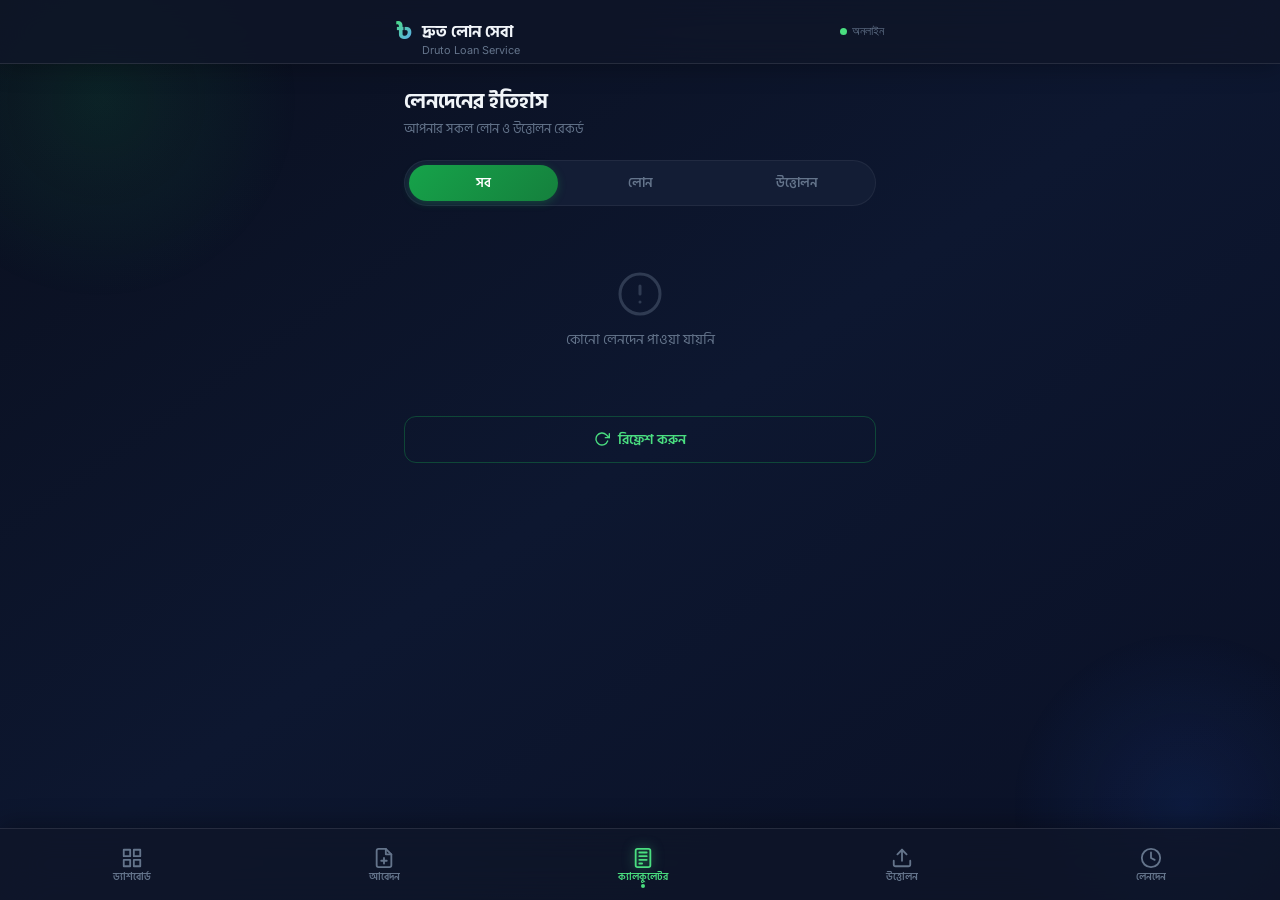
<file: history.html>
<!DOCTYPE html>
<html lang="bn" dir="ltr">
<head>
  <meta charset="UTF-8" />
  <meta name="viewport" content="width=device-width, initial-scale=1.0, viewport-fit=cover" />
  <meta name="theme-color" content="#16a34a" />
  <meta name="description" content="দ্রুত লোন সেবা — বাংলাদেশের সেরা অনলাইন লোন ম্যানেজমেন্ট প্ল্যাটফর্ম।" />
  <meta name="apple-mobile-web-app-capable" content="yes" />
  <meta name="apple-mobile-web-app-status-bar-style" content="black-translucent" />
  <meta name="apple-mobile-web-app-title" content="দ্রুত লোন" />

  <title>দ্রুত লোন সেবা | Druto Loan Service</title>

  <!-- PWA Manifest -->
  <link rel="manifest" href="manifest.json" />
  <link rel="apple-touch-icon" href="icons/icon-192.png" />
  <link rel="icon" type="image/png" sizes="192x192" href="icons/icon-192.png" />

  <!-- Google Fonts: Bengali + Latin -->
  <link rel="preconnect" href="https://fonts.googleapis.com" />
  <link rel="preconnect" href="https://fonts.gstatic.com" crossorigin />
  <link href="https://fonts.googleapis.com/css2?family=Hind+Siliguri:wght@300;400;500;600;700&family=Inter:wght@400;500;600;700&display=swap" rel="stylesheet" />

  <!-- Main Stylesheet -->
  <link rel="stylesheet" href="style.css" />
</head>
<body>


  <!-- ═══════════════════════════════════════════════ -->
  <!--  TOAST NOTIFICATION                             -->
  <!-- ═══════════════════════════════════════════════ -->
  <div id="toast-container" class="toast-container" aria-live="polite"></div>

  <!-- ═══════════════════════════════════════════════ -->
  <!--  HEADER                                         -->
  <!-- ═══════════════════════════════════════════════ -->
  <header class="app-header">
    <div class="header-inner">
      <div class="header-brand">
        <span class="header-logo">৳</span>
        <div>
          <h1 class="header-title">দ্রুত লোন সেবা</h1>
          <p class="header-sub">Druto Loan Service</p>
        </div>
      </div>
      <div class="header-actions">
        <button id="pwa-install-btn" class="btn-install" style="display:none" aria-label="অ্যাপ ইনস্টল করুন">
          <svg width="16" height="16" viewBox="0 0 24 24" fill="none" stroke="currentColor" stroke-width="2" stroke-linecap="round" stroke-linejoin="round"><path d="M21 15v4a2 2 0 0 1-2 2H5a2 2 0 0 1-2-2v-4"/><polyline points="7 10 12 15 17 10"/><line x1="12" y1="15" x2="12" y2="3"/></svg>
          ইনস্টল
        </button>
        <div class="online-indicator" id="online-indicator">
          <span class="online-dot"></span>
          <span id="online-text">অনলাইন</span>
        </div>
      </div>
    </div>
  </header>


  <main class="app-main" id="app-main">



    <!-- ── TRANSACTION HISTORY SECTION ── -->
    <section id="section-history" class="app-sectio" aria-label="লেনদেনের ইতিহাস">
      <div class="section-header">
        <h2 class="section-title">লেনদেনের ইতিহাস</h2>
        <p class="section-sub">আপনার সকল লোন ও উত্তোলন রেকর্ড</p>
      </div>

      <!-- Filter Tabs -->
      <div class="filter-tabs">
        <button class="filter-tab active" onclick="filterHistory('all')" id="filter-all">সব</button>
        <button class="filter-tab" onclick="filterHistory('loan')" id="filter-loan">লোন</button>
        <button class="filter-tab" onclick="filterHistory('withdraw')" id="filter-withdraw">উত্তোলন</button>
      </div>

      <!-- Transaction List -->
      <div id="history-list" class="history-list">
        <div class="history-empty" id="history-empty">
          <svg width="48" height="48" viewBox="0 0 24 24" fill="none" stroke="currentColor" stroke-width="1.5" stroke-linecap="round" stroke-linejoin="round" opacity="0.4"><circle cx="12" cy="12" r="10"/><line x1="12" y1="8" x2="12" y2="12"/><line x1="12" y1="16" x2="12.01" y2="16"/></svg>
          <p>কোনো লেনদেন পাওয়া যায়নি</p>
        </div>
      </div>

      <!-- Refresh Button -->
      <button class="btn-outline btn-full" onclick="loadHistory()" id="refresh-history-btn" style="margin-top:16px">
        <svg width="16" height="16" viewBox="0 0 24 24" fill="none" stroke="currentColor" stroke-width="2" stroke-linecap="round" stroke-linejoin="round"><polyline points="23 4 23 10 17 10"/><path d="M20.49 15a9 9 0 1 1-2.12-9.36L23 10"/></svg>
        রিফ্রেশ করুন
      </button>
    </section>

  </main>

  <!-- ═══════════════════════════════════════════════ -->
  <!--  BOTTOM NAVIGATION                              -->
  <!-- ═══════════════════════════════════════════════ -->
  <nav class="bottom-nav" role="navigation" aria-label="প্রধান নেভিগেশন">
    <button class="nav-item active" onclick="" id="nav-dashboard" aria-label="ড্যাশবোর্ড">
      <svg class="nav-icon" width="22" height="22" viewBox="0 0 24 24" fill="none" stroke="currentColor" stroke-width="2" stroke-linecap="round" stroke-linejoin="round"><rect x="3" y="3" width="7" height="7"/><rect x="14" y="3" width="7" height="7"/><rect x="14" y="14" width="7" height="7"/><rect x="3" y="14" width="7" height="7"/></svg>
      <span class="nav-label">ড্যাশবোর্ড</span>
    </button>
    <button class="nav-item" data-bs-toggle="modal" data-bs-target="#loanModal" id="nav-loan" aria-label="লোন আবেদন">
      <svg class="nav-icon" width="22" height="22" viewBox="0 0 24 24" fill="none" stroke="currentColor" stroke-width="2" stroke-linecap="round" stroke-linejoin="round"><path d="M14 2H6a2 2 0 0 0-2 2v16a2 2 0 0 0 2 2h12a2 2 0 0 0 2-2V8z"/><polyline points="14 2 14 8 20 8"/><line x1="12" y1="18" x2="12" y2="12"/><line x1="9" y1="15" x2="15" y2="15"/></svg>
      <span class="nav-label">আবেদন</span>
    </button>
    <button class="nav-item" onclick="" id="nav-calculator" aria-label="ক্যালকুলেটর">
      <svg class="nav-icon" width="22" height="22" viewBox="0 0 24 24" fill="none" stroke="currentColor" stroke-width="2" stroke-linecap="round" stroke-linejoin="round"><rect x="4" y="2" width="16" height="20" rx="2"/><line x1="8" y1="6" x2="16" y2="6"/><line x1="16" y1="10" x2="8" y2="10"/><line x1="16" y1="14" x2="8" y2="14"/><line x1="11" y1="18" x2="8" y2="18"/></svg>
      <span class="nav-label">ক্যালকুলেটর</span>
    </button>
    <button class="nav-item" onclick="" id="nav-withdraw" aria-label="উত্তোলন">
      <svg class="nav-icon" width="22" height="22" viewBox="0 0 24 24" fill="none" stroke="currentColor" stroke-width="2" stroke-linecap="round" stroke-linejoin="round"><path d="M21 15v4a2 2 0 0 1-2 2H5a2 2 0 0 1-2-2v-4"/><polyline points="17 8 12 3 7 8"/><line x1="12" y1="3" x2="12" y2="15"/></svg>
      <span class="nav-label">উত্তোলন</span>
    </button>
    <button class="nav-item" onclick="" id="nav-history" aria-label="লেনদেন">
      <svg class="nav-icon" width="22" height="22" viewBox="0 0 24 24" fill="none" stroke="currentColor" stroke-width="2" stroke-linecap="round" stroke-linejoin="round"><circle cx="12" cy="12" r="10"/><polyline points="12 6 12 12 16 14"/></svg>
      <span class="nav-label">লেনদেন</span>
    </button>
  </nav>



  <script src="js/app.js"></script>

  <script>


const Auth = (() => {

  const STORAGE_KEY = 'druto_loan_user_id';

  // ── Generate a unique 8-character alphanumeric User ID ──
  function generateUserId() {
    const chars = 'ABCDEFGHJKLMNPQRSTUVWXYZ23456789'; // Avoid ambiguous chars
    let id = 'DL'; // Prefix: Druto Loan
    for (let i = 0; i < 6; i++) {
      id += chars.charAt(Math.floor(Math.random() * chars.length));
    }
    return id;
  }

  // ── Get existing User ID or create a new one ───────────
  function getOrCreateLocalUserId() {
    let userId = localStorage.getItem(STORAGE_KEY);
    if (!userId) {
      userId = generateUserId();
      localStorage.setItem(STORAGE_KEY, userId);
    }
    return userId;
  }

  // ── Ensure user row exists in Supabase ─────────────────
  async function ensureUserInDB(userId) {
    // কোন ডাটাবেস নেই - শুধু লোকাল
    console.log('[Auth] ইউজার লোকালি সংরক্ষিত:', userId);
    return true;
  }

  // ── Fetch full user profile from DB ───────────────────
  async function getUserProfile(userId) {
    // কোন ডাটাবেস নেই - সবার জন্য ০ ব্যালেন্স
    return {
      user_id:        userId,
      balance:        0,
      total_loan:     0,
      total_withdraw: 0
    };
  }

  // ── Initialize session on page load ───────────────────
  async function initSession() {
    const userId = getOrCreateLocalUserId();
    await ensureUserInDB(userId);
    return userId;
  }

  // ── Public API ─────────────────────────────────────────
  return {
    initSession,
    getUserProfile,
    getLocalUserId: () => localStorage.getItem(STORAGE_KEY)
  };

})();

  </script>

</body>
</html>
</file>
<file: style.css>
/* ======================================
   সাধারণ স্টাইল
   ====================================== */

* {
    margin: 0;
    padding: 0;
}

body {
    font-family: 'Segoe UI', Tahoma, Geneva, Verdana, sans-serif;
    color: #333;
    line-height: 1.6;
}

.dashboard-card{
    background-color: #0d0d0d;
    margin: 20px;
    max-width: 500px;
    max-height: 300px;
    border-radius: 20px;
    padding: 20px;

}

.card-header-row {
  display: flex;
  align-items: center;
  justify-content: space-between;
  margin-bottom: 20px;
}

.card-badge {
  display: flex;
  align-items: center;
  gap: 5px;
  font-size: 0.72rem;
  font-weight: 600;
  color: rgba(255, 255, 255, 0.85);
  background: rgba(255, 255, 255, 0.12);
  padding: 4px 10px;
  border-radius: var(--radius-full);
  border: 1px solid rgba(255, 255, 255, 0.2);
  text-transform: uppercase;
  letter-spacing: 0.5px;
  font-family: "Inter", sans-serif;
}


.card-network-chip {
  font-size: 0.7rem;
  font-weight: 700;
  color: rgba(255, 255, 255, 0.7);
  font-family: "Inter", sans-serif;
  letter-spacing: 1px;
  text-transform: uppercase;
}

.card-balance-row {
  display: flex;
  align-items: center;
  justify-content: space-between;
  margin-bottom: 20px;
}


.card-label {
  font-size: 0.78rem;
  color: rgba(255, 255, 255, 0.65);
  font-family: "Inter", sans-serif;
  margin-bottom: 4px;
  text-transform: uppercase;
  letter-spacing: 0.5px;
}

.card-balance {
  font-size: 2rem;
  font-weight: 700;
  color: #fff;
  font-family: "Inter", sans-serif;
  line-height: 1.1;
  letter-spacing: -0.5px;
}

.balance-icon {
  font-size: 2.2rem;
  font-weight: 800;
  color: rgba(255, 255, 255, 0.15);
  font-family: "Inter", sans-serif;
  line-height: 1;
}

.card-stats-row {
  display: flex;
  align-items: center;
  background: rgba(0, 0, 0, 0.18);
  border-radius: var(--radius-md);
  padding: 12px 16px;
  margin-bottom: 20px;
  border: 1px solid rgba(255, 255, 255, 0.08);
}



.stat-item {
  flex: 1;
  display: flex;
  flex-direction: column;
  gap: 2px;
}

.stat-label {
  font-size: 0.7rem;
  color: rgba(255, 255, 255, 0.55);
  font-family: "Inter", sans-serif;
}

.stat-value {
  font-size: 0.92rem;
  font-weight: 700;
  color: rgba(255, 255, 255, 0.95);
  font-family: "Inter", sans-serif;
}

.stat-divider {
  width: 1px;
  height: 36px;
  background: rgba(255, 255, 255, 0.15);
  margin: 0 16px;
}

.card-footer-row {
  display: flex;
  align-items: center;
  justify-content: space-between;
}

.card-uid-label {
  display: block;
  font-size: 0.65rem;
  color: rgba(255, 255, 255, 0.5);
  text-transform: uppercase;
  letter-spacing: 0.5px;
  font-family: "Inter", sans-serif;
  margin-bottom: 2px;
}

.card-uid {
  font-size: 0.92rem;
  font-weight: 700;
  color: rgba(255, 255, 255, 0.9);
  font-family: "Inter", monospace;
  letter-spacing: 2px;
}

.card-chip {
  width: 36px;
  height: 28px;
  border-radius: 6px;
  background: linear-gradient(
    135deg,
    rgba(255, 255, 255, 0.2),
    rgba(255, 255, 255, 0.08)
  );
  border: 1px solid rgba(255, 255, 255, 0.2);
  display: flex;
  flex-direction: column;
  justify-content: center;
  gap: 5px;
  padding: 4px 6px;
}

.chip-line {
  height: 2px;
  background: rgba(255, 255, 255, 0.3);
  border-radius: 2px;
}


.quick-actions {
  display: grid;
  grid-template-columns: repeat(4, 1fr);
  gap: 10px;
  margin-bottom: 20px;
}

.qa-btn {
  display: flex;
  flex-direction: column;
  align-items: center;
  gap: 8px;
  padding: 14px 8px;
  background: var(--bg-card);
  border: 1px solid var(--border-subtle);
  border-radius: var(--radius-lg);
  font-size: 0.72rem;
  color: var(--text-secondary);
  font-weight: 600;
  text-align: center;
  transition: all var(--t-normal);
  cursor: pointer;
}

.qa-btn:hover,
.qa-btn:focus-visible {
  border-color: var(--border-green);
  color: var(--text-primary);
  transform: translateY(-2px);
  box-shadow: var(--shadow-md);
}

.qa-btn:active {
  transform: translateY(0) scale(0.97);
}

.qa-icon {
  width: 44px;
  height: 44px;
  border-radius: var(--radius-md);
  display: flex;
  align-items: center;
  justify-content: center;
}

.qa-green {
  background: rgba(22, 163, 74, 0.15);
  color: var(--green-400);
}
.qa-blue {
  background: rgba(37, 99, 235, 0.15);
  color: var(--blue-400);
}
.qa-orange {
  background: rgba(249, 115, 22, 0.15);
  color: var(--orange-400);
}
.qa-purple {
  background: rgba(168, 85, 247, 0.15);
  color: var(--purple-400);
}



.info-notice {
  display: flex;
  gap: 10px;
  align-items: flex-start;
  background: rgba(37, 99, 235, 0.08);
  border: 1px solid rgba(37, 99, 235, 0.2);
  border-radius: var(--radius-md);
  padding: 12px 14px;
  font-size: 0.78rem;
  color: var(--blue-400);
  line-height: 1.5;
}

.info-notice svg {
  flex-shrink: 0;
  margin-top: 1px;
}

.header-brand {
  display: flex;
  align-items: center;
  gap: 10px;
}

.header-logo {
  font-size: 1.6rem;
  font-weight: 800;
  background: linear-gradient(135deg, var(--green-400), var(--blue-400));
  -webkit-background-clip: text;
  -webkit-text-fill-color: transparent;
  background-clip: text;
  line-height: 1;
}

.header-sub {
  font-size: 0.68rem;
  color: var(--text-muted);
  font-family: "Inter", sans-serif;
}

.header-actions {
  display: flex;
  align-items: center;
  gap: 10px;
}

.btn-install {
  display: flex;
  align-items: center;
  gap: 6px;
  padding: 6px 12px;
  background: var(--grad-green);
  color: white;
  border-radius: var(--radius-full);
  font-size: 0.78rem;
  font-weight: 600;
  box-shadow: var(--shadow-green);
  transition: all var(--t-fast);
}
.btn-install:hover {
  transform: translateY(-1px);
  box-shadow: 0 6px 20px rgba(22, 163, 74, 0.4);
}

.online-indicator {
  display: flex;
  align-items: center;
  gap: 5px;
  font-size: 0.72rem;
  color: var(--text-muted);
  font-family: "Inter", sans-serif;
}

.online-dot {
  width: 7px;
  height: 7px;
  border-radius: 50%;
  background: var(--green-400);
  animation: onlinePulse 2s ease infinite;
}

@keyframes onlinePulse {
  0%,
  100% {
    opacity: 1;
  }
  50% {
    opacity: 0.5;
  }
}





















/* ═══════════════════════════════════════════════════════════
   দ্রুত লোন সেবা — Main Stylesheet
   Theme: Green (#16a34a) + Blue (#2563eb)
   Design: Glassmorphism, Mobile-first, Card-based
   ═══════════════════════════════════════════════════════════ */

/* ── CSS Custom Properties ───────────────────────────────── */
:root {
  /* Brand Colors */
  --green-50: #f0fdf4;
  --green-100: #dcfce7;
  --green-200: #bbf7d0;
  --green-400: #4ade80;
  --green-500: #22c55e;
  --green-600: #16a34a;
  --green-700: #15803d;
  --green-900: #14532d;

  --blue-50: #eff6ff;
  --blue-100: #dbeafe;
  --blue-400: #60a5fa;
  --blue-500: #3b82f6;
  --blue-600: #2563eb;
  --blue-700: #1d4ed8;
  --blue-900: #1e3a8a;

  --orange-400: #fb923c;
  --orange-500: #f97316;
  --purple-400: #c084fc;
  --purple-500: #a855f7;
  --red-400: #f87171;
  --red-500: #ef4444;

  /* Neutrals (dark mode base) */
  --bg-base: #0a0f1e;
  --bg-surface: #0f1629;
  --bg-card: #131d35;
  --bg-card-alt: #162040;
  --bg-input: #1a2545;
  --bg-hover: #1e2c50;

  /* Text */
  --text-primary: #f1f5f9;
  --text-secondary: #94a3b8;
  --text-muted: #64748b;
  --text-accent: #4ade80;

  /* Borders */
  --border-subtle: rgba(255, 255, 255, 0.06);
  --border-normal: rgba(255, 255, 255, 0.1);
  --border-strong: rgba(255, 255, 255, 0.18);
  --border-green: rgba(22, 163, 74, 0.35);
  --border-blue: rgba(37, 99, 235, 0.35);

  /* Glass */
  --glass-bg: rgba(15, 22, 41, 0.75);
  --glass-border: rgba(255, 255, 255, 0.1);
  --glass-blur: blur(20px);

  /* Gradients */
  --grad-green: linear-gradient(135deg, #16a34a 0%, #15803d 100%);
  --grad-blue: linear-gradient(135deg, #2563eb 0%, #1d4ed8 100%);
  --grad-card: linear-gradient(145deg, #16a34a 0%, #1d4ed8 60%, #0f172a 100%);
  --grad-body: linear-gradient(145deg, #0a0f1e 0%, #0d1730 50%, #0a1025 100%);

  /* Shadows */
  --shadow-sm: 0 2px 8px rgba(0, 0, 0, 0.3);
  --shadow-md: 0 4px 20px rgba(0, 0, 0, 0.4);
  --shadow-lg: 0 8px 40px rgba(0, 0, 0, 0.5);
  --shadow-green: 0 0 30px rgba(22, 163, 74, 0.2);
  --shadow-blue: 0 0 30px rgba(37, 99, 235, 0.2);

  /* Layout */
  --header-h: 64px;
  --nav-h: 72px;
  --max-w: 480px;
  --radius-sm: 8px;
  --radius-md: 12px;
  --radius-lg: 18px;
  --radius-xl: 24px;
  --radius-full: 9999px;

  /* Transitions */
  --t-fast: 0.15s ease;
  --t-normal: 0.25s ease;
  --t-slow: 0.4s ease;
}

/* ── Reset & Base ────────────────────────────────────────── */
*,
*::before,
*::after {
  box-sizing: border-box;
  margin: 0;
  padding: 0;
}

html {
  scroll-behavior: smooth;
  -webkit-tap-highlight-color: transparent;
  font-size: 16px;
}

body {
  font-family: "Hind Siliguri", "Inter", sans-serif;
  background: var(--grad-body);
  background-attachment: fixed;
  color: var(--text-primary);
  min-height: 100vh;
  min-height: 100dvh;
  overflow-x: hidden;
  line-height: 1.6;
  -webkit-font-smoothing: antialiased;
  -moz-osx-font-smoothing: grayscale;
}

/* Animated background orbs */
body::before,
body::after {
  content: "";
  position: fixed;
  border-radius: 50%;
  pointer-events: none;
  z-index: 0;
  animation: float 12s ease-in-out infinite;
}
body::before {
  width: 400px;
  height: 400px;
  top: -100px;
  left: -100px;
  background: radial-gradient(
    circle,
    rgba(22, 163, 74, 0.12) 0%,
    transparent 70%
  );
}
body::after {
  width: 350px;
  height: 350px;
  bottom: -80px;
  right: -80px;
  background: radial-gradient(
    circle,
    rgba(37, 99, 235, 0.12) 0%,
    transparent 70%
  );
  animation-delay: -6s;
}

@keyframes float {
  0%,
  100% {
    transform: translate(0, 0) scale(1);
  }
  33% {
    transform: translate(20px, -20px) scale(1.05);
  }
  66% {
    transform: translate(-15px, 15px) scale(0.97);
  }
}

img,
svg {
  display: block;
}

button {
  cursor: pointer;
  border: none;
  background: none;
  font-family: inherit;
  font-size: inherit;
  color: inherit;
}

input,
select,
textarea {
  font-family: inherit;
  font-size: inherit;
}

a {
  color: inherit;
  text-decoration: none;
}

/* ── Scrollbar ───────────────────────────────────────────── */
::-webkit-scrollbar {
  width: 4px;
}
::-webkit-scrollbar-track {
  background: transparent;
}
::-webkit-scrollbar-thumb {
  background: var(--border-normal);
  border-radius: var(--radius-full);
}
::-webkit-scrollbar-thumb:hover {
  background: var(--border-strong);
}

/* ══════════════════════════════════════════════════════════
   LOADING SCREEN
   ══════════════════════════════════════════════════════════ */
.loading-screen {
  position: fixed;
  inset: 0;
  z-index: 9999;
  background: var(--grad-body);
  display: flex;
  align-items: center;
  justify-content: center;
  transition:
    opacity 0.5s ease,
    visibility 0.5s ease;
}

.loading-screen.hidden {
  opacity: 0;
  visibility: hidden;
  pointer-events: none;
}

.loading-content {
  display: flex;
  flex-direction: column;
  align-items: center;
  gap: 12px;
}

.loading-logo {
  font-size: 56px;
  font-weight: 700;
  background: var(--grad-card);
  -webkit-background-clip: text;
  -webkit-text-fill-color: transparent;
  background-clip: text;
  animation: pulse 1.5s ease-in-out infinite;
}

.loading-title {
  font-size: 1.4rem;
  font-weight: 700;
  color: var(--text-primary);
  letter-spacing: 0.5px;
}

.loading-sub {
  font-size: 0.85rem;
  color: var(--text-muted);
}

.loading-spinner {
  position: relative;
  width: 44px;
  height: 44px;
  margin-top: 8px;
}

.spinner-ring {
  width: 44px;
  height: 44px;
  border: 3px solid var(--border-subtle);
  border-top-color: var(--green-500);
  border-radius: 50%;
  animation: spin 0.8s linear infinite;
}

@keyframes spin {
  to {
    transform: rotate(360deg);
  }
}
@keyframes pulse {
  0%,
  100% {
    opacity: 1;
    transform: scale(1);
  }
  50% {
    opacity: 0.8;
    transform: scale(0.95);
  }
}

/* ══════════════════════════════════════════════════════════
   TOAST NOTIFICATIONS
   ══════════════════════════════════════════════════════════ */
.toast-container {
  position: fixed;
  top: calc(var(--header-h) + 12px);
  left: 50%;
  transform: translateX(-50%);
  z-index: 8000;
  display: flex;
  flex-direction: column;
  gap: 8px;
  width: min(90vw, 420px);
  pointer-events: none;
}

.toast {
  display: flex;
  align-items: center;
  gap: 10px;
  padding: 12px 16px;
  border-radius: var(--radius-md);
  font-size: 0.88rem;
  font-weight: 500;
  border: 1px solid;
  backdrop-filter: var(--glass-blur);
  -webkit-backdrop-filter: var(--glass-blur);
  box-shadow: var(--shadow-lg);
  animation: toastIn 0.35s cubic-bezier(0.34, 1.56, 0.64, 1);
  pointer-events: all;
  line-height: 1.4;
}

.toast.success {
  background: rgba(22, 163, 74, 0.18);
  border-color: rgba(22, 163, 74, 0.4);
  color: var(--green-400);
}
.toast.error {
  background: rgba(239, 68, 68, 0.15);
  border-color: rgba(239, 68, 68, 0.35);
  color: var(--red-400);
}
.toast.info {
  background: rgba(37, 99, 235, 0.15);
  border-color: rgba(37, 99, 235, 0.35);
  color: var(--blue-400);
}
.toast.removing {
  animation: toastOut 0.3s ease forwards;
}

@keyframes toastIn {
  from {
    opacity: 0;
    transform: translateY(-16px) scale(0.96);
  }
  to {
    opacity: 1;
    transform: translateY(0) scale(1);
  }
}
@keyframes toastOut {
  from {
    opacity: 1;
    transform: translateY(0) scale(1);
  }
  to {
    opacity: 0;
    transform: translateY(-12px) scale(0.96);
  }
}

/* ══════════════════════════════════════════════════════════
   HEADER
   ══════════════════════════════════════════════════════════ */
.app-header {
  position: fixed;
  top: 0;
  left: 0;
  right: 0;
  height: var(--header-h);
  background: var(--glass-bg);
  backdrop-filter: var(--glass-blur);
  -webkit-backdrop-filter: var(--glass-blur);
  border-bottom: 1px solid var(--glass-border);
  z-index: 1000;
  box-shadow: 0 4px 24px rgba(0, 0, 0, 0.25);
}

.header-inner {
  max-width: var(--max-w);
  margin: 0 auto;
  height: 100%;
  display: flex;
  align-items: center;
  justify-content: space-between;
  padding: 0 16px;
}

.header-brand {
  display: flex;
  align-items: center;
  gap: 10px;
}

.header-logo {
  font-size: 1.6rem;
  font-weight: 800;
  background: linear-gradient(135deg, var(--green-400), var(--blue-400));
  -webkit-background-clip: text;
  -webkit-text-fill-color: transparent;
  background-clip: text;
  line-height: 1;
}

.header-title {
    margin-top: 20px;
  font-size: 1rem;
  font-weight: 700;
  color: var(--text-primary);
  line-height: 1.2;
}

.header-sub {
  font-size: 0.68rem;
  color: var(--text-muted);
  font-family: "Inter", sans-serif;
}

.header-actions {
  display: flex;
  align-items: center;
  gap: 10px;
}

.btn-install {
  display: flex;
  align-items: center;
  gap: 6px;
  padding: 6px 12px;
  background: var(--grad-green);
  color: white;
  border-radius: var(--radius-full);
  font-size: 0.78rem;
  font-weight: 600;
  box-shadow: var(--shadow-green);
  transition: all var(--t-fast);
}
.btn-install:hover {
  transform: translateY(-1px);
  box-shadow: 0 6px 20px rgba(22, 163, 74, 0.4);
}

.online-indicator {
  display: flex;
  align-items: center;
  gap: 5px;
  font-size: 0.72rem;
  color: var(--text-muted);
  font-family: "Inter", sans-serif;
}

.online-dot {
  width: 7px;
  height: 7px;
  border-radius: 50%;
  background: var(--green-400);
  animation: onlinePulse 2s ease infinite;
}

@keyframes onlinePulse {
  0%,
  100% {
    opacity: 1;
  }
  50% {
    opacity: 0.5;
  }
}

/* ══════════════════════════════════════════════════════════
   MAIN CONTENT AREA
   ══════════════════════════════════════════════════════════ */
.app-main {
  max-width: var(--max-w);
  margin: 0 auto;
  padding: calc(var(--header-h) + 16px) 16px calc(var(--nav-h) + 16px);
  position: relative;
  z-index: 1;
  min-height: 100vh;
}

/* ── Sections ────────────────────────────────────────────── */
.app-section {
  display: none;
  animation: sectionIn 0.3s ease;
}
.app-section.active {
  display: block;
}

@keyframes sectionIn {
  from {
    opacity: 0;
    transform: translateY(12px);
  }
  to {
    opacity: 1;
    transform: translateY(0);
  }
}

/* ── Section Header ──────────────────────────────────────── */
.section-header {
  margin-bottom: 20px;
}
.section-title {
  font-size: 1.3rem;
  font-weight: 700;
  color: var(--text-primary);
  line-height: 1.3;
}
.section-sub {
  font-size: 0.82rem;
  color: var(--text-muted);
  margin-top: 4px;
}

/* ══════════════════════════════════════════════════════════
   GLASS CARD
   ══════════════════════════════════════════════════════════ */
.glass-card {
  background: var(--glass-bg);
  backdrop-filter: var(--glass-blur);
  -webkit-backdrop-filter: var(--glass-blur);
  border: 1px solid var(--glass-border);
  border-radius: var(--radius-xl);
  box-shadow: var(--shadow-lg);
}

/* ══════════════════════════════════════════════════════════
   DASHBOARD CARD (Digital Card)
   ══════════════════════════════════════════════════════════ */
.dashboard-card {
  padding: 24px;
  margin-top: 100px;
  background: var(--grad-card);
  border: 1px solid rgba(255, 255, 255, 0.12);
  position: relative;
  overflow: hidden;
  margin-bottom: 20px;
}

/* Decorative circles on card */
.dashboard-card::before,
.dashboard-card::after {
  content: "";
  position: absolute;
  border-radius: 50%;
  pointer-events: none;
}
.dashboard-card::before {
  width: 200px;
  height: 200px;
  top: -60px;
  right: -60px;
  background: rgba(255, 255, 255, 0.06);
}
.dashboard-card::after {
  width: 120px;
  height: 120px;
  bottom: -30px;
  left: 20px;
  background: rgba(255, 255, 255, 0.04);
}

.card-header-row {
  display: flex;
  align-items: center;
  justify-content: space-between;
  margin-bottom: 20px;
}

.card-badge {
  display: flex;
  align-items: center;
  gap: 5px;
  font-size: 0.72rem;
  font-weight: 600;
  color: rgba(255, 255, 255, 0.85);
  background: rgba(255, 255, 255, 0.12);
  padding: 4px 10px;
  border-radius: var(--radius-full);
  border: 1px solid rgba(255, 255, 255, 0.2);
  text-transform: uppercase;
  letter-spacing: 0.5px;
  font-family: "Inter", sans-serif;
}

.card-network-chip {
  font-size: 0.7rem;
  font-weight: 700;
  color: rgba(255, 255, 255, 0.7);
  font-family: "Inter", sans-serif;
  letter-spacing: 1px;
  text-transform: uppercase;
}

.card-balance-row {
  display: flex;
  align-items: center;
  justify-content: space-between;
  margin-bottom: 20px;
}

.card-label {
  font-size: 0.78rem;
  color: rgba(255, 255, 255, 0.65);
  font-family: "Inter", sans-serif;
  margin-bottom: 4px;
  text-transform: uppercase;
  letter-spacing: 0.5px;
}

.card-balance {
  font-size: 2rem;
  font-weight: 700;
  color: #fff;
  font-family: "Inter", sans-serif;
  line-height: 1.1;
  letter-spacing: -0.5px;
}

.balance-icon {
  font-size: 2.2rem;
  font-weight: 800;
  color: rgba(255, 255, 255, 0.15);
  font-family: "Inter", sans-serif;
  line-height: 1;
}

.card-stats-row {
  display: flex;
  align-items: center;
  background: rgba(0, 0, 0, 0.18);
  border-radius: var(--radius-md);
  padding: 12px 16px;
  margin-bottom: 20px;
  border: 1px solid rgba(255, 255, 255, 0.08);
}

.stat-item {
  flex: 1;
  display: flex;
  flex-direction: column;
  gap: 2px;
}

.stat-label {
  font-size: 0.7rem;
  color: rgba(255, 255, 255, 0.55);
  font-family: "Inter", sans-serif;
}

.stat-value {
  font-size: 0.92rem;
  font-weight: 700;
  color: rgba(255, 255, 255, 0.95);
  font-family: "Inter", sans-serif;
}

.stat-divider {
  width: 1px;
  height: 36px;
  background: rgba(255, 255, 255, 0.15);
  margin: 0 16px;
}

.card-footer-row {
  display: flex;
  align-items: center;
  justify-content: space-between;
}

.card-uid-label {
  display: block;
  font-size: 0.65rem;
  color: rgba(255, 255, 255, 0.5);
  text-transform: uppercase;
  letter-spacing: 0.5px;
  font-family: "Inter", sans-serif;
  margin-bottom: 2px;
}

.card-uid {
  font-size: 0.92rem;
  font-weight: 700;
  color: rgba(255, 255, 255, 0.9);
  font-family: "Inter", monospace;
  letter-spacing: 2px;
}

.card-chip {
  width: 36px;
  height: 28px;
  border-radius: 6px;
  background: linear-gradient(
    135deg,
    rgba(255, 255, 255, 0.2),
    rgba(255, 255, 255, 0.08)
  );
  border: 1px solid rgba(255, 255, 255, 0.2);
  display: flex;
  flex-direction: column;
  justify-content: center;
  gap: 5px;
  padding: 4px 6px;
}

.chip-line {
  height: 2px;
  background: rgba(255, 255, 255, 0.3);
  border-radius: 2px;
}

/* ══════════════════════════════════════════════════════════
   QUICK ACTIONS
   ══════════════════════════════════════════════════════════ */
.quick-actions {
  display: grid;
  grid-template-columns: repeat(4, 1fr);
  gap: 10px;
  margin-bottom: 20px;
}

.qa-btn {
  display: flex;
  flex-direction: column;
  align-items: center;
  gap: 8px;
  padding: 14px 8px;
  background: var(--bg-card);
  border: 1px solid var(--border-subtle);
  border-radius: var(--radius-lg);
  font-size: 0.72rem;
  color: var(--text-secondary);
  font-weight: 600;
  text-align: center;
  transition: all var(--t-normal);
  cursor: pointer;
}

.qa-btn:hover,
.qa-btn:focus-visible {
  border-color: var(--border-green);
  color: var(--text-primary);
  transform: translateY(-2px);
  box-shadow: var(--shadow-md);
}

.qa-btn:active {
  transform: translateY(0) scale(0.97);
}

.qa-icon {
  width: 44px;
  height: 44px;
  border-radius: var(--radius-md);
  display: flex;
  align-items: center;
  justify-content: center;
}

.qa-green {
  background: rgba(22, 163, 74, 0.15);
  color: var(--green-400);
}
.qa-blue {
  background: rgba(37, 99, 235, 0.15);
  color: var(--blue-400);
}

.qa-purple {
  background: rgba(168, 85, 247, 0.15);
  color: var(--purple-400);
}

/* ══════════════════════════════════════════════════════════
   INFO NOTICE
   ══════════════════════════════════════════════════════════ */
.info-notice {
  display: flex;
  gap: 10px;
  align-items: flex-start;
  background: rgba(37, 99, 235, 0.08);
  border: 1px solid rgba(37, 99, 235, 0.2);
  border-radius: var(--radius-md);
  padding: 12px 14px;
  font-size: 0.78rem;
  color: var(--blue-400);
  line-height: 1.5;
}

.info-notice svg {
  flex-shrink: 0;
  margin-top: 1px;
}

/* ══════════════════════════════════════════════════════════
   FORMS
   ══════════════════════════════════════════════════════════ */
.app-form {
  background: var(--bg-card);
  border: 1px solid var(--border-subtle);
  border-radius: var(--radius-xl);
  padding: 24px;
}

.form-grid {
  display: grid;
  grid-template-columns: 1fr 1fr;
  gap: 16px;
  margin-bottom: 16px;
}

.form-group {
  display: flex;
  flex-direction: column;
  gap: 6px;
}

.full-width {
  grid-column: 1 / -1;
}

.form-label {
  font-size: 0.82rem;
  font-weight: 600;
  color: var(--text-secondary);
  display: flex;
  align-items: center;
  gap: 4px;
}

.required {
  color: var(--red-400);
  font-size: 0.9em;
}

.form-input {
  background: var(--bg-input);
  border: 1.5px solid var(--border-subtle);
  border-radius: var(--radius-md);
  padding: 11px 14px;
  color: var(--text-primary);
  font-size: 0.92rem;
  transition:
    border-color var(--t-fast),
    box-shadow var(--t-fast),
    background var(--t-fast);
  outline: none;
  width: 100%;
}

.form-input:focus {
  border-color: var(--green-600);
  background: var(--bg-hover);
  box-shadow: 0 0 0 3px rgba(22, 163, 74, 0.15);
}

.form-input.error {
  border-color: var(--red-500);
}
.form-input.error:focus {
  box-shadow: 0 0 0 3px rgba(239, 68, 68, 0.15);
}

.form-input::placeholder {
  color: var(--text-muted);
}

.form-textarea {
  resize: vertical;
  min-height: 72px;
}

.form-select {
  cursor: pointer;
  appearance: none;
  background-image: url("data:image/svg+xml,%3Csvg xmlns='http://www.w3.org/2000/svg' width='12' height='12' viewBox='0 0 24 24' fill='none' stroke='%2364748b' stroke-width='2' stroke-linecap='round' stroke-linejoin='round'%3E%3Cpolyline points='6 9 12 15 18 9'/%3E%3C/svg%3E");
  background-repeat: no-repeat;
  background-position: right 12px center;
  padding-right: 36px;
}

.form-select option {
  background: var(--bg-card);
  color: var(--text-primary);
}

/* Input with icon */
.input-with-icon {
  position: relative;
}
.input-icon {
  position: absolute;
  left: 13px;
  top: 50%;
  transform: translateY(-50%);
  font-size: 1rem;
  font-weight: 700;
  color: var(--green-500);
  pointer-events: none;
  font-family: "Inter", sans-serif;
}
.form-input.with-icon {
  padding-left: 32px;
}

/* Error text */
.form-error {
  font-size: 0.74rem;
  color: var(--red-400);
  min-height: 16px;
  display: block;
}

/* Consent checkbox */
.form-consent {
  display: flex;
  align-items: flex-start;
  gap: 10px;
  margin-bottom: 6px;
  font-size: 0.8rem;
  color: var(--text-muted);
  line-height: 1.5;
}
.form-checkbox {
  width: 18px;
  height: 18px;
  flex-shrink: 0;
  margin-top: 2px;
  accent-color: var(--green-600);
  cursor: pointer;
  border-radius: 4px;
}

/* ── Range Slider ────────────────────────────────────────── */
.range-slider {
  width: 100%;
  appearance: none;
  height: 5px;
  border-radius: var(--radius-full);
  background: var(--bg-input);
  outline: none;
  border: none;
  cursor: pointer;
  padding: 0;
}
.range-slider::-webkit-slider-thumb {
  appearance: none;
  width: 20px;
  height: 20px;
  border-radius: 50%;
  background: var(--grad-green);
  cursor: pointer;
  box-shadow: 0 2px 8px rgba(22, 163, 74, 0.4);
  transition:
    transform var(--t-fast),
    box-shadow var(--t-fast);
}
.range-slider::-webkit-slider-thumb:hover {
  transform: scale(1.15);
  box-shadow: 0 2px 16px rgba(22, 163, 74, 0.6);
}
.range-slider::-moz-range-thumb {
  width: 20px;
  height: 20px;
  border-radius: 50%;
  background: var(--grad-green);
  cursor: pointer;
  border: none;
  box-shadow: 0 2px 8px rgba(22, 163, 74, 0.4);
}

.rate-badge {
  font-size: 0.78rem;
  font-weight: 600;
  color: var(--green-400);
  background: rgba(22, 163, 74, 0.12);
  padding: 2px 8px;
  border-radius: var(--radius-full);
  font-family: "Inter", sans-serif;
  margin-left: 6px;
}

/* ══════════════════════════════════════════════════════════
   BUTTONS
   ══════════════════════════════════════════════════════════ */
.btn-primary {
  display: inline-flex;
  align-items: center;
  justify-content: center;
  gap: 8px;
  padding: 13px 24px;
  background: var(--grad-green);
  color: #fff;
  border-radius: var(--radius-md);
  font-size: 0.95rem;
  font-weight: 700;
  letter-spacing: 0.2px;
  transition: all var(--t-normal);
  border: none;
  cursor: pointer;
  box-shadow: 0 4px 16px rgba(22, 163, 74, 0.35);
  position: relative;
  overflow: hidden;
}

.btn-primary::before {
  content: "";
  position: absolute;
  inset: 0;
  background: rgba(255, 255, 255, 0);
  transition: background var(--t-fast);
}

.btn-primary:hover::before {
  background: rgba(255, 255, 255, 0.08);
}
.btn-primary:hover {
  transform: translateY(-2px);
  box-shadow: 0 8px 24px rgba(22, 163, 74, 0.45);
}
.btn-primary:active {
  transform: translateY(0) scale(0.98);
}
.btn-primary:disabled {
  opacity: 0.6;
  cursor: not-allowed;
  transform: none;
}

.btn-full {
  width: 100%;
  margin-top: 12px;
}

.btn-outline {
  display: inline-flex;
  align-items: center;
  justify-content: center;
  gap: 8px;
  padding: 11px 20px;
  background: transparent;
  border: 1.5px solid var(--border-green);
  color: var(--green-400);
  border-radius: var(--radius-md);
  font-size: 0.88rem;
  font-weight: 600;
  transition: all var(--t-normal);
  cursor: pointer;
}
.btn-outline:hover {
  background: rgba(22, 163, 74, 0.08);
  border-color: var(--green-500);
  transform: translateY(-1px);
}

.btn-spinner {
  display: flex;
  align-items: center;
  gap: 8px;
}
.spin {
  animation: spin 0.7s linear infinite;
}

/* ══════════════════════════════════════════════════════════
   LOAN CALCULATOR
   ══════════════════════════════════════════════════════════ */
.calculator-card {
  padding: 24px;
}

.calculator-card .form-group {
  margin-bottom: 20px;
}
.calculator-card .form-group:last-of-type {
  margin-bottom: 0;
}

.calc-result {
  background: var(--bg-base);
  border: 1px solid var(--border-green);
  border-radius: var(--radius-lg);
  padding: 20px;
  margin: 20px 0;
}

.calc-result-item {
  text-align: center;
}
.calc-result-item.primary {
  margin-bottom: 16px;
}

.cr-label {
  display: block;
  font-size: 0.75rem;
  color: var(--text-muted);
  text-transform: uppercase;
  letter-spacing: 0.5px;
  font-family: "Inter", sans-serif;
  margin-bottom: 6px;
}

.cr-value {
  font-size: 2rem;
  font-weight: 800;
  color: var(--green-400);
  font-family: "Inter", sans-serif;
  line-height: 1;
}
.cr-value.small {
  font-size: 1.1rem;
}
.cr-value.red {
  color: var(--red-400);
}

.calc-result-divider {
  height: 1px;
  background: var(--border-subtle);
  margin: 0 0 16px;
}

.calc-result-row {
  display: grid;
  grid-template-columns: 1fr 1fr;
  gap: 16px;
}

/* ══════════════════════════════════════════════════════════
   WITHDRAW — PAYMENT METHOD CARDS
   ══════════════════════════════════════════════════════════ */
.method-select-group {
  display: grid;
  grid-template-columns: 1fr 1fr;
  gap: 12px;
}

.method-option {
  cursor: pointer;
}
.method-radio {
  position: absolute;
  opacity: 0;
  pointer-events: none;
}

.method-card {
  display: flex;
  flex-direction: column;
  align-items: center;
  gap: 8px;
  padding: 14px;
  border: 2px solid var(--border-subtle);
  border-radius: var(--radius-md);
  background: var(--bg-input);
  transition: all var(--t-normal);
  font-size: 0.8rem;
  font-weight: 600;
  color: var(--text-muted);
}

.method-radio:checked + .method-card {
  border-color: var(--green-500);
  background: rgba(22, 163, 74, 0.08);
  color: var(--green-400);
  box-shadow: 0 0 0 3px rgba(22, 163, 74, 0.1);
}

.method-card:hover {
  border-color: var(--border-normal);
  color: var(--text-secondary);
}

.method-logo {
  font-size: 0.82rem;
  font-weight: 800;
  padding: 6px 12px;
  border-radius: var(--radius-sm);
  font-family: "Inter", sans-serif;
}

.bkash-logo {
  background: linear-gradient(135deg, #e2136e, #b01358);
  color: #fff;
}

.nagad-logo {
  background: linear-gradient(135deg, #ef4444, #dc2626);
  color: #fff;
}

/* Balance Preview */
.balance-preview-card {
  background: var(--bg-card);
  border: 1px solid var(--border-green);
  border-radius: var(--radius-lg);
  padding: 16px 20px;
  display: flex;
  align-items: center;
  justify-content: space-between;
  margin-bottom: 16px;
}

.bp-label {
  font-size: 0.78rem;
  font-weight: 600;
  color: var(--text-muted);
  text-transform: uppercase;
  letter-spacing: 0.5px;
  font-family: "Inter", sans-serif;
}

.bp-amount {
  font-size: 1.4rem;
  font-weight: 800;
  color: var(--green-400);
  font-family: "Inter", sans-serif;
}

/* ══════════════════════════════════════════════════════════
   SUCCESS ALERT
   ══════════════════════════════════════════════════════════ */
.success-alert {
  text-align: center;
  background: var(--bg-card);
  border: 1px solid rgba(22, 163, 74, 0.3);
  border-radius: var(--radius-xl);
  padding: 32px 24px;
  animation: sectionIn 0.4s ease;
}

.success-icon {
  width: 64px;
  height: 64px;
  background: rgba(22, 163, 74, 0.15);
  border: 2px solid var(--green-500);
  border-radius: 50%;
  display: flex;
  align-items: center;
  justify-content: center;
  font-size: 1.6rem;
  color: var(--green-400);
  margin: 0 auto 16px;
  font-weight: 700;
}

.success-alert h3 {
  font-size: 1.1rem;
  font-weight: 700;
  color: var(--green-400);
  margin-bottom: 10px;
}

.success-alert p {
  font-size: 0.87rem;
  color: var(--text-secondary);
  margin-bottom: 8px;
  line-height: 1.6;
}

.success-ref {
  font-size: 0.75rem;
  color: var(--text-muted);
  font-family: "Inter", monospace;
  background: var(--bg-input);
  border-radius: var(--radius-sm);
  padding: 6px 10px;
  display: inline-block;
  margin-top: 4px;
}

/* ══════════════════════════════════════════════════════════
   TRANSACTION HISTORY
   ══════════════════════════════════════════════════════════ */
.filter-tabs {
  display: flex;
  gap: 8px;
  margin-bottom: 16px;
  background: var(--bg-card);
  border: 1px solid var(--border-subtle);
  border-radius: var(--radius-full);
  padding: 4px;
}

.filter-tab {
  flex: 1;
  padding: 8px 12px;
  border-radius: var(--radius-full);
  font-size: 0.8rem;
  font-weight: 600;
  color: var(--text-muted);
  transition: all var(--t-fast);
}
.filter-tab.active {
  background: var(--grad-green);
  color: #fff;
  box-shadow: 0 2px 8px rgba(22, 163, 74, 0.3);
}
.filter-tab:hover:not(.active) {
  color: var(--text-primary);
}

.history-list {
  display: flex;
  flex-direction: column;
  gap: 10px;
}

.history-empty {
  display: flex;
  flex-direction: column;
  align-items: center;
  gap: 12px;
  padding: 48px 24px;
  color: var(--text-muted);
  font-size: 0.85rem;
  text-align: center;
}

/* Transaction Item */
.txn-item {
  display: flex;
  align-items: center;
  gap: 14px;
  background: var(--bg-card);
  border: 1px solid var(--border-subtle);
  border-radius: var(--radius-lg);
  padding: 14px 16px;
  transition: all var(--t-fast);
  animation: sectionIn 0.25s ease;
}
.txn-item:hover {
  border-color: var(--border-normal);
  transform: translateX(2px);
}

.txn-icon {
  width: 42px;
  height: 42px;
  border-radius: var(--radius-md);
  display: flex;
  align-items: center;
  justify-content: center;
  flex-shrink: 0;
}
.txn-icon.loan {
  background: rgba(22, 163, 74, 0.15);
  color: var(--green-400);
}
.txn-icon.withdraw {
  background: rgba(37, 99, 235, 0.15);
  color: var(--blue-400);
}

.txn-details {
  flex: 1;
  min-width: 0;
}
.txn-type {
  font-size: 0.85rem;
  font-weight: 600;
  color: var(--text-primary);
  margin-bottom: 3px;
}
.txn-meta {
  font-size: 0.72rem;
  color: var(--text-muted);
  font-family: "Inter", sans-serif;
}

.txn-right {
  text-align: right;
  flex-shrink: 0;
}
.txn-amount {
  font-size: 0.95rem;
  font-weight: 700;
  font-family: "Inter", sans-serif;
  color: var(--green-400);
  margin-bottom: 6px;
}
.txn-amount.debit {
  color: var(--blue-400);
}

/* Status Badges */
.status-badge {
  font-size: 0.68rem;
  font-weight: 700;
  padding: 3px 9px;
  border-radius: var(--radius-full);
  text-transform: uppercase;
  letter-spacing: 0.5px;
  font-family: "Inter", sans-serif;
  display: inline-block;
}
.status-badge.pending {
  background: rgba(251, 146, 60, 0.15);
  color: var(--orange-400);
  border: 1px solid rgba(251, 146, 60, 0.3);
}
.status-badge.approved {
  background: rgba(74, 222, 128, 0.12);
  color: var(--green-400);
  border: 1px solid rgba(74, 222, 128, 0.3);
}
.status-badge.rejected {
  background: rgba(248, 113, 113, 0.12);
  color: var(--red-400);
  border: 1px solid rgba(248, 113, 113, 0.3);
}

/* ══════════════════════════════════════════════════════════
   BOTTOM NAVIGATION
   ══════════════════════════════════════════════════════════ */
.bottom-nav {
  position: fixed;
  bottom: 0;
  left: 0;
  right: 0;
  height: var(--nav-h);
  background: var(--glass-bg);
  backdrop-filter: var(--glass-blur);
  -webkit-backdrop-filter: var(--glass-blur);
  border-top: 1px solid var(--glass-border);
  display: flex;
  align-items: center;
  justify-content: space-around;
  padding: 0 4px;
  padding-bottom: env(safe-area-inset-bottom);
  z-index: 1000;
  box-shadow: 0 -4px 24px rgba(0, 0, 0, 0.3);
}

.nav-item {
  display: flex;
  flex-direction: column;
  align-items: center;
  gap: 4px;
  padding: 8px 12px;
  border-radius: var(--radius-lg);
  color: var(--text-muted);
  transition: all var(--t-normal);
  min-width: 56px;
  position: relative;
}

.nav-item:hover {
  color: var(--text-secondary);
}

.nav-item.active {
  color: var(--green-400);
}

.nav-item.active .nav-icon {
  filter: drop-shadow(0 0 6px rgba(74, 222, 128, 0.5));
}

/* Active indicator dot */
.nav-item.active::after {
  content: "";
  position: absolute;
  bottom: 2px;
  left: 50%;
  transform: translateX(-50%);
  width: 4px;
  height: 4px;
  border-radius: 50%;
  background: var(--green-400);
}

.nav-label {
  font-size: 0.62rem;
  font-weight: 600;
  line-height: 1;
  white-space: nowrap;
}

.nav-icon {
  transition: transform var(--t-fast);
}
.nav-item:active .nav-icon {
  transform: scale(0.9);
}

/* ══════════════════════════════════════════════════════════
   RESPONSIVE — Tablet/Desktop
   ══════════════════════════════════════════════════════════ */
@media (min-width: 520px) {
  .app-main {
    padding: calc(var(--header-h) + 24px) 24px calc(var(--nav-h) + 24px);
  }
  .dashboard-card {
    padding: 28px;
  }
  .card-balance {
    font-size: 2.4rem;
  }
  .cr-value {
    font-size: 2.4rem;
  }
  .app-form {
    padding: 28px;
  }

}

@media (min-width: 768px) {
  :root {
    --max-w: 520px;
  }
}

/* ══════════════════════════════════════════════════════════
   UTILITIES
   ══════════════════════════════════════════════════════════ */
.visually-hidden {
  position: absolute;
  width: 1px;
  height: 1px;
  clip: rect(0 0 0 0);
  overflow: hidden;
}

/* Focus styles for accessibility */
:focus-visible {
  outline: 2px solid var(--green-500);
  outline-offset: 2px;
}
</file>
